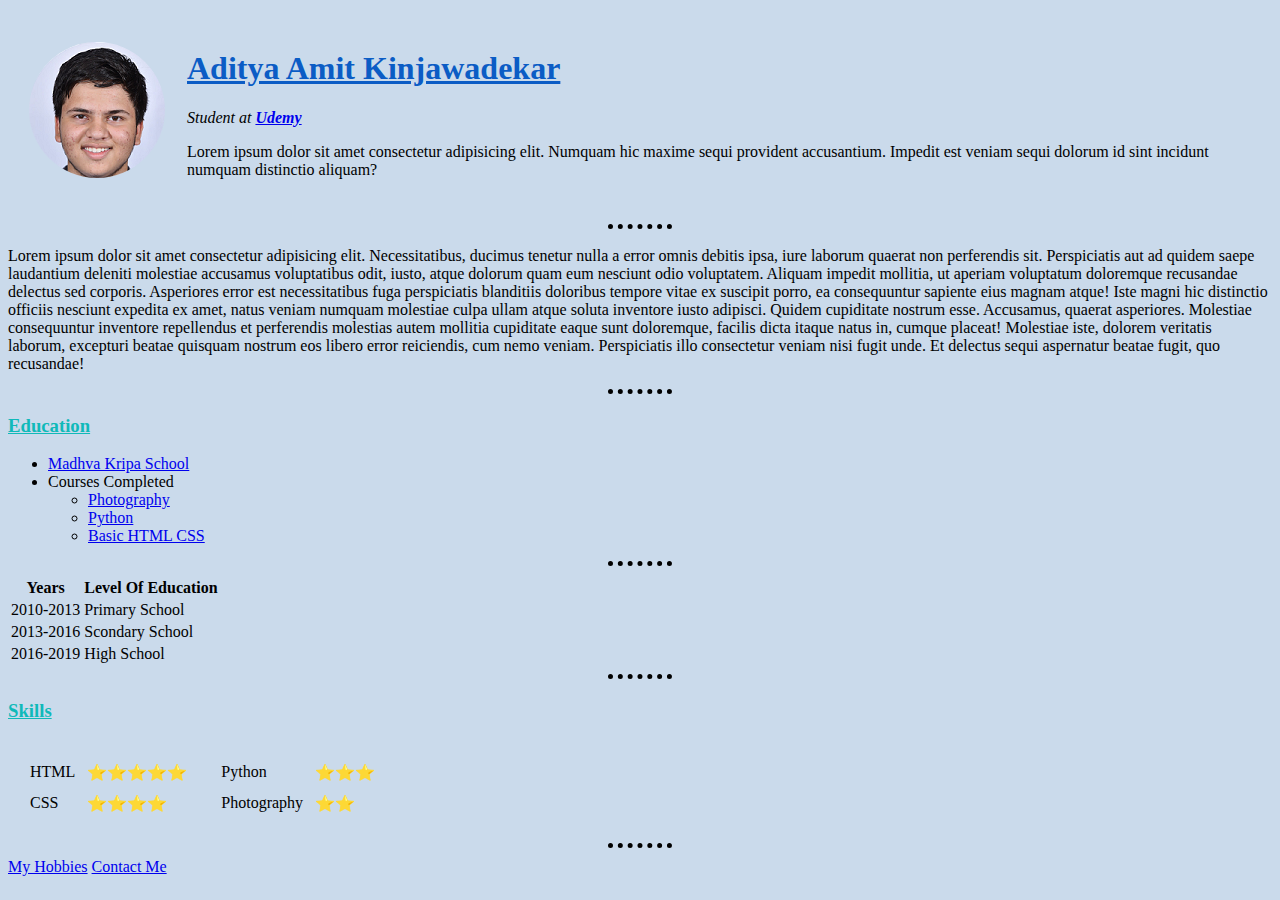
<file: index.html>
<!DOCTYPE html>
<html lang="en">

<head>
    <meta charset="UTF-8">
    <meta name="viewport" content="width=device-width, initial-scale=1.0">
    <title>Aditya's Personal Site</title>
   <link rel="stylesheet" href="css/styles.css ">

</head>

<body >
    <table cellspacing="20">

        <tr>
            <td><img src="images/circle-cropped.png" alt="My Image"></td>
            <td>
                <h1>Aditya Amit Kinjawadekar</h1>

                <p><em>Student at <strong><a href="https://www.udemy.com/">Udemy</a></strong></em></p>
                <p>Lorem ipsum dolor sit amet consectetur adipisicing elit. Numquam hic maxime sequi provident
                    accusantium. Impedit est veniam sequi dolorum id sint incidunt numquam distinctio aliquam?</p>
            </td>
        </tr>
    </table>

    <hr>
    <p>Lorem ipsum dolor sit amet consectetur adipisicing elit. Necessitatibus, ducimus tenetur nulla a error omnis
        debitis ipsa, iure laborum quaerat non perferendis sit. Perspiciatis aut ad quidem saepe laudantium deleniti
        molestiae accusamus voluptatibus
        odit, iusto, atque dolorum quam eum nesciunt odio voluptatem. Aliquam impedit mollitia, ut aperiam voluptatum
        doloremque recusandae delectus sed corporis. Asperiores error est necessitatibus fuga perspiciatis blanditiis
        doloribus tempore vitae
        ex suscipit porro, ea consequuntur sapiente eius magnam atque! Iste magni hic distinctio officiis nesciunt
        expedita ex amet, natus veniam numquam molestiae culpa ullam atque soluta inventore iusto adipisci. Quidem
        cupiditate nostrum esse. Accusamus,
        quaerat asperiores. Molestiae consequuntur inventore repellendus et perferendis molestias autem mollitia
        cupiditate eaque sunt doloremque, facilis dicta itaque natus in, cumque placeat! Molestiae iste, dolorem
        veritatis laborum, excepturi beatae
        quisquam nostrum eos libero error reiciendis, cum nemo veniam. Perspiciatis illo consectetur veniam nisi fugit
        unde. Et delectus sequi aspernatur beatae fugit, quo recusandae!</p>
    <hr>
    <h3>Education</h3>
    <ul>
        <li>
            <a href="http://www.madhavakripa.edu.in/">Madhva Kripa School</a></li>
        <li>Courses Completed
            <ul>
                <li>
                    <a
                        href="https://www.coursera.org/programs/manipal-education-tguaf?productId=2F1xX5-pEeW9BQrf4BmarQ&productType=s12n&showMiniModal=true">Photography</a>
                </li>
                <li>
                    <a
                        href="https://www.coursera.org/programs/manipal-education-tguaf?collectionId=&productId=F-h1g0w7EeWeOApO_l5R1w&productType=s12n&showMiniModal=true">Python</a>
                </li>
                <li>
                    <a href="https://www.coursera.org/learn/html-css-javascript-for-web-developers/home/welcome">Basic
                        HTML CSS</a>
                </li>
            </ul>
        </li>
    </ul>

    <hr>
    <table>
        <thead>
            <th>Years</th>
            <th>Level Of Education</th>
        </thead>
        <tr>
            <td>2010-2013</td>
            <td>Primary School</td>


        </tr>
        <tr>
            <td>2013-2016</td>
            <td>Scondary School</td>

        </tr>
        <tr>
            <td>2016-2019</td>
            <td>High School</td>
        </tr>
    </table>
    <hr>
    <h3>Skills</h3>
    <table cellspacing="10">
        <tr>
            <td>
                <table cellspacing="10">

                    <tr>
                        <td>HTML</td>
                        <td>⭐⭐⭐⭐⭐</td>
                    </tr>
                    <tr>
                        <td>CSS</td>
                        <td>⭐⭐⭐⭐</td>
                    </tr>

                </table>
            </td>
            <td>
                <table cellspacing="10">


                    <tr>
                        <td>Python</td>
                        <td>⭐⭐⭐</td>
                    </tr>
                    <tr>
                        <td>Photography</td>
                        <td>⭐⭐</td>
                    </tr>
                </table>
            </td>
        </tr>
    </table>


    <hr>
    <span>
        <a href="hobbies.html">My Hobbies</a>
        
    </span>
    <span>
        <a href="contact.html">Contact Me</a>
    </span>
</body>

</html>
</file>
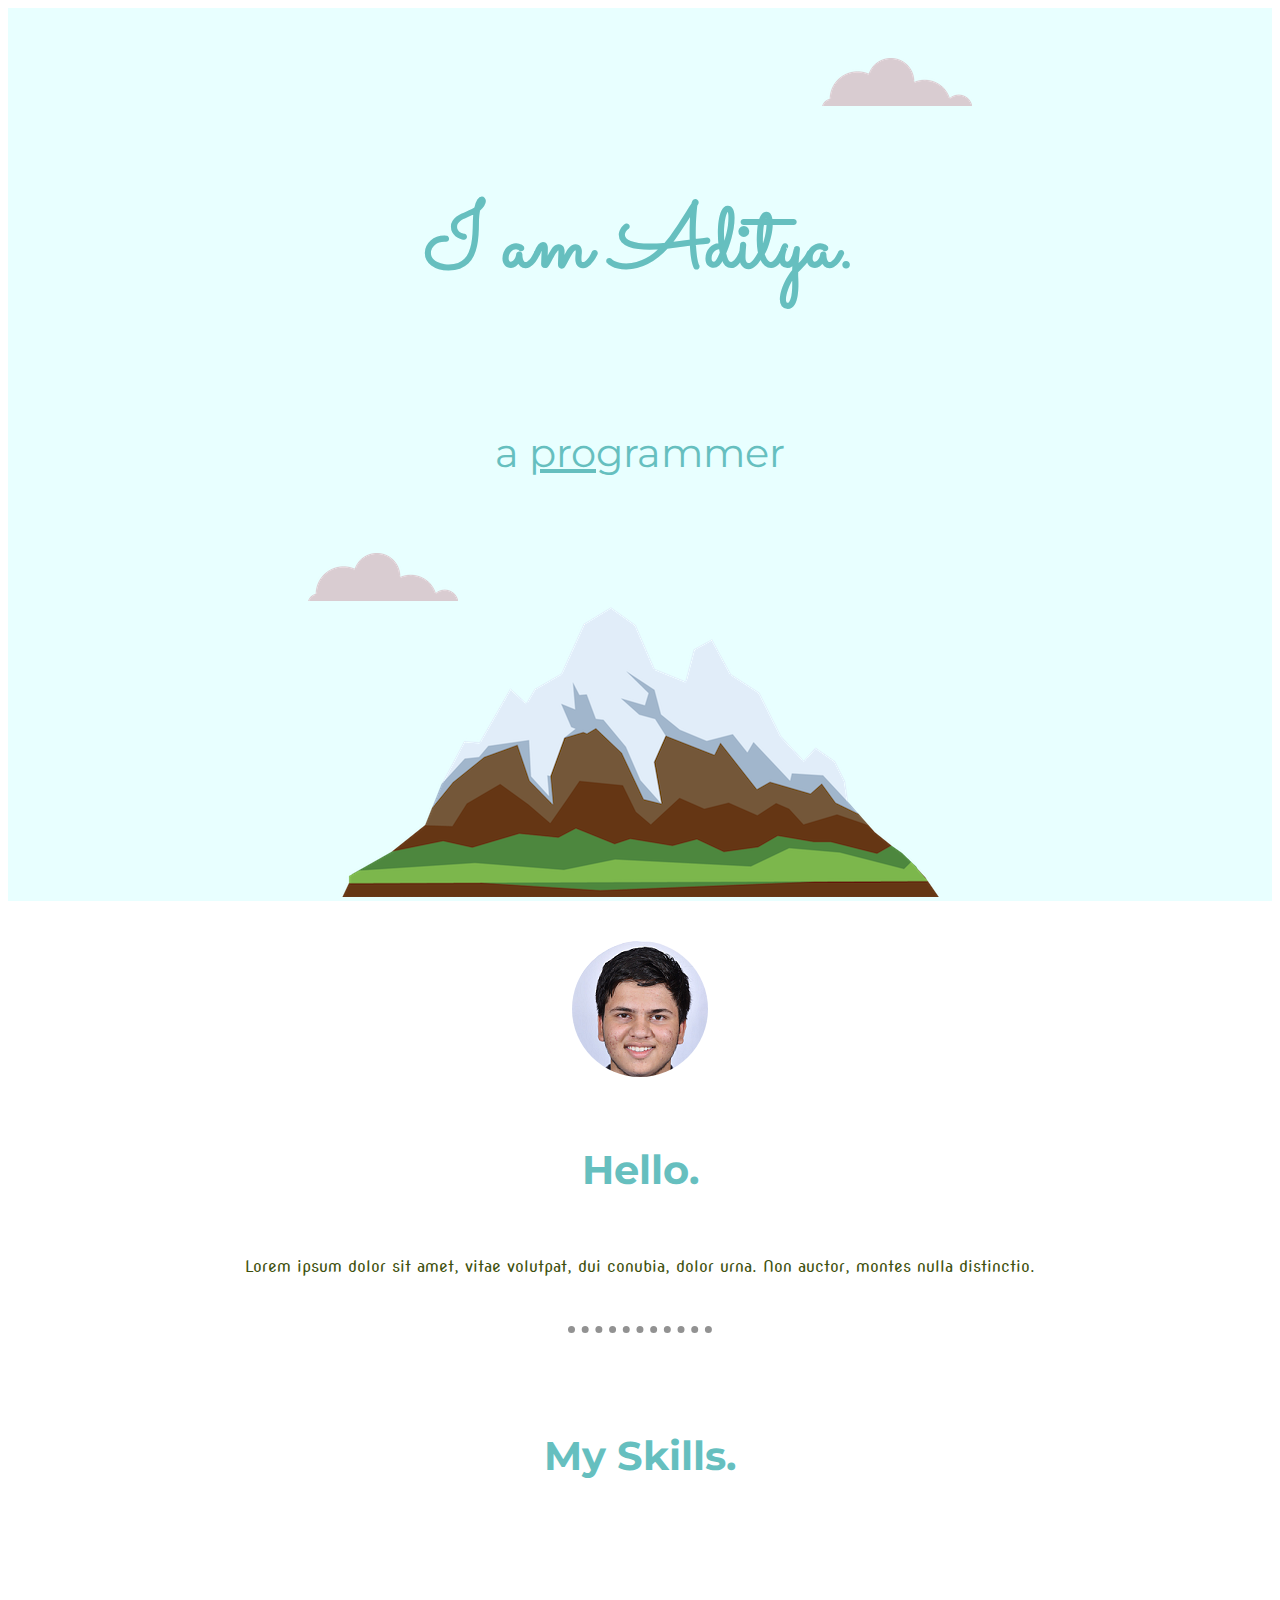
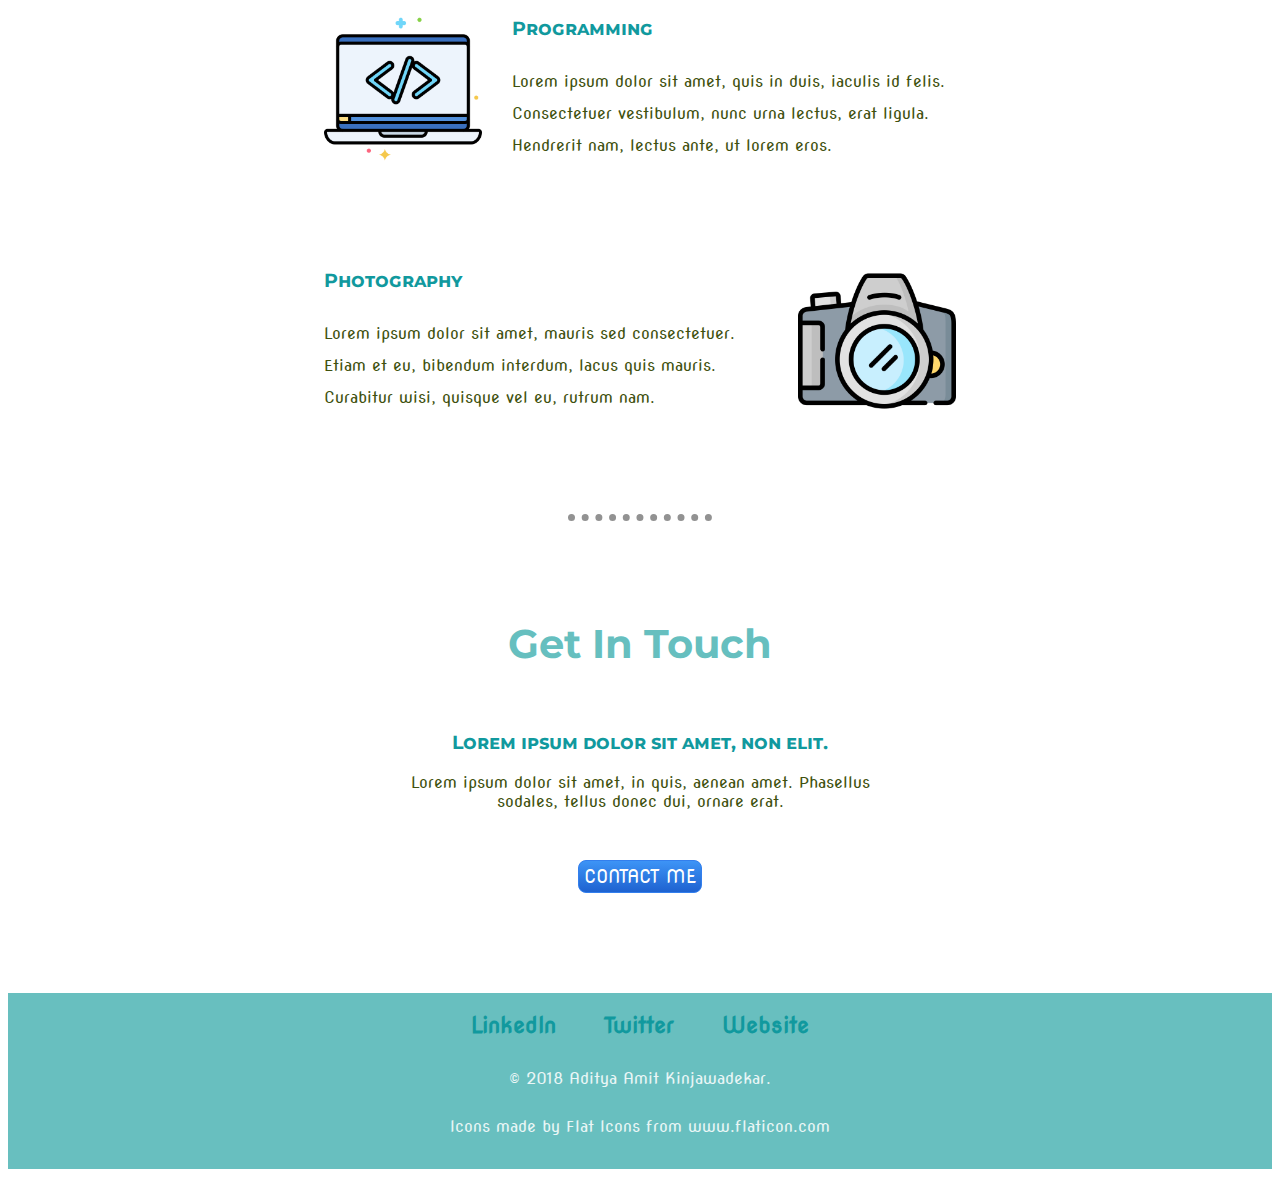
<file: My Site/index.html>
<!DOCTYPE html>
<html lang="en">

<head>
    <meta charset="UTF-8">
    <meta name="viewport" content="width=device-width, initial-scale=1.0">
    <title>Aditya Amit Kinjawadekar</title>
    <link rel="stylesheet" href="css/styles.css">
    <link rel="shortcut icon" href="favicon.ico" type="image/x-icon">
    <link href="https://fonts.googleapis.com/css2?family=Montserrat:wght@500&family=Nova+Round&family=Sacramento&display=swap" rel="stylesheet">
</head>

<body>
    <div class="top-container">
        <img class="top-cloud" src="images/cloud.png" alt="cloud-img">
        <h1>I am Aditya.</h1>
        <h2>a <span class="pro">pro</span>grammer</h2>
        <img class="bottom-cloud" src="images/cloud.png" alt="cloud-img">
        <img src="images/mountain.png" alt="mountain-img">
    </div>
    <div class="middle-container">
        <div class="profile">
          <img src="images/aditya.png" alt="profile">
          <h2>Hello.</h2>
          <p>Lorem ipsum dolor sit amet, vitae volutpat, dui conubia, dolor urna. Non auctor, montes nulla distinctio.</p>
        </div>
        <hr>
        <div class="skills">
          <h2>My Skills.</h2>
          <div class="skill-row">
            <img class="computer" src="images/programing.png" alt="computer-img">
            <h3>Programming</h3>
            <p>Lorem ipsum dolor sit amet, quis in duis, iaculis id felis. Consectetuer vestibulum, nunc urna lectus, erat ligula. Hendrerit nam, lectus ante, ut lorem eros.</p>
          </div>
          <div class="skill-row">
            <img class="camera" src="images/dslr-camera.png" alt="camera-img">
            <h3>Photography</h3>
            <p>Lorem ipsum dolor sit amet, mauris sed consectetuer. Etiam et eu, bibendum interdum, lacus quis mauris. Curabitur wisi, quisque vel eu, rutrum nam.</p>
          </div>
        </div>
        <hr>
        <div class="contact-me">
          <h2>Get In Touch</h2>
          <h3>Lorem ipsum dolor sit amet, non elit.</h3>
          <p>Lorem ipsum dolor sit amet, in quis, aenean amet. Phasellus sodales, tellus donec dui, ornare erat.</p>
          <a class="btn" href="mailto:name@email.com">CONTACT ME</a>
        </div>
      </div>
      
      
      <div class="bottom-container">
        <a class="footer-link" href="https://www.linkedin.com/" target="_blank">LinkedIn</a>
        <a class="footer-link" href="https://twitter.com/" target="_blank">Twitter</a>
        <a class="footer-link" href="https://www.appbrewery.co/">Website</a>
        <p class="credits">© 2018 Aditya Amit Kinjawadekar.</p>
        <p  class="credits">Icons made by <a href="https://www.flaticon.com/authors/flat-icons" title="Flat Icons">Flat Icons</a> from <a href="https://www.flaticon.com/" title="Flaticon"> www.flaticon.com</a></p>
      </div>
      
</body>

</html>
</file>
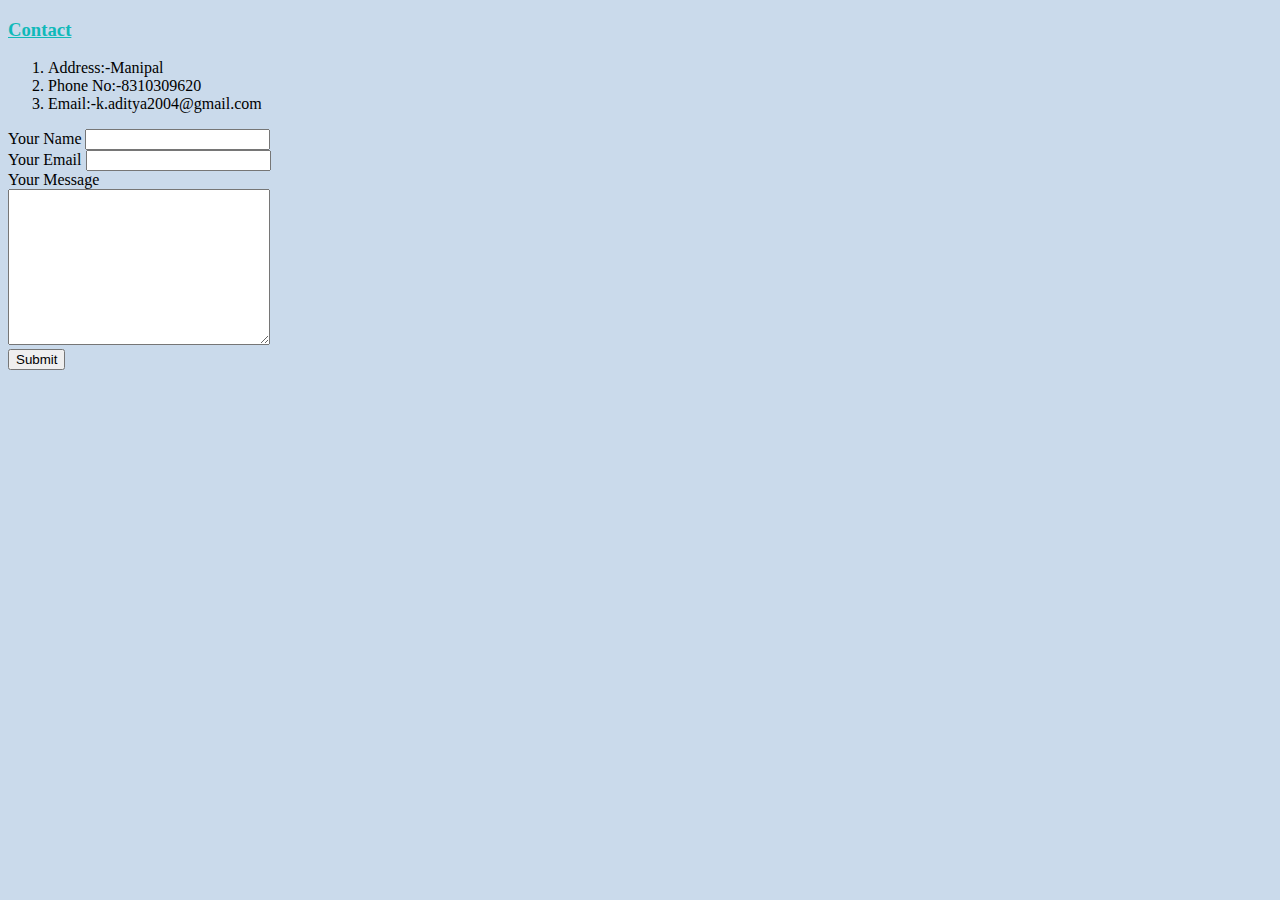
<file: contact.html>
<!DOCTYPE html>
<html lang="en">

<head>
    <meta charset="UTF-8">
    <meta name="viewport" content="width=device-width, initial-scale=1.0">
    <title>Contact Me</title>
    <link rel="stylesheet" href="css/styles.css ">
   
</head>

<body>
    <h3>Contact</h3>
    <ol>
        <li>Address:-Manipal</li>
        <li>Phone No:-8310309620</li>
        <li>Email:-k.aditya2004@gmail.com</li>
    </ol>
    <form action="mailto:k.aditya2004@gmail.com" method="POST" enctype="text/plain">
        <label for="" >Your Name</label>
        <input type="text" name="Name"><br>
        <label for="">Your Email</label>
        <input type="email" name="Email" id=""><BR>
        <label for="">Your Message</label><br>
        <textarea name="Message" id="" cols="30" rows="10"></textarea><br>
        <input type="submit" >




    </form>
</body>

</html>
</file>
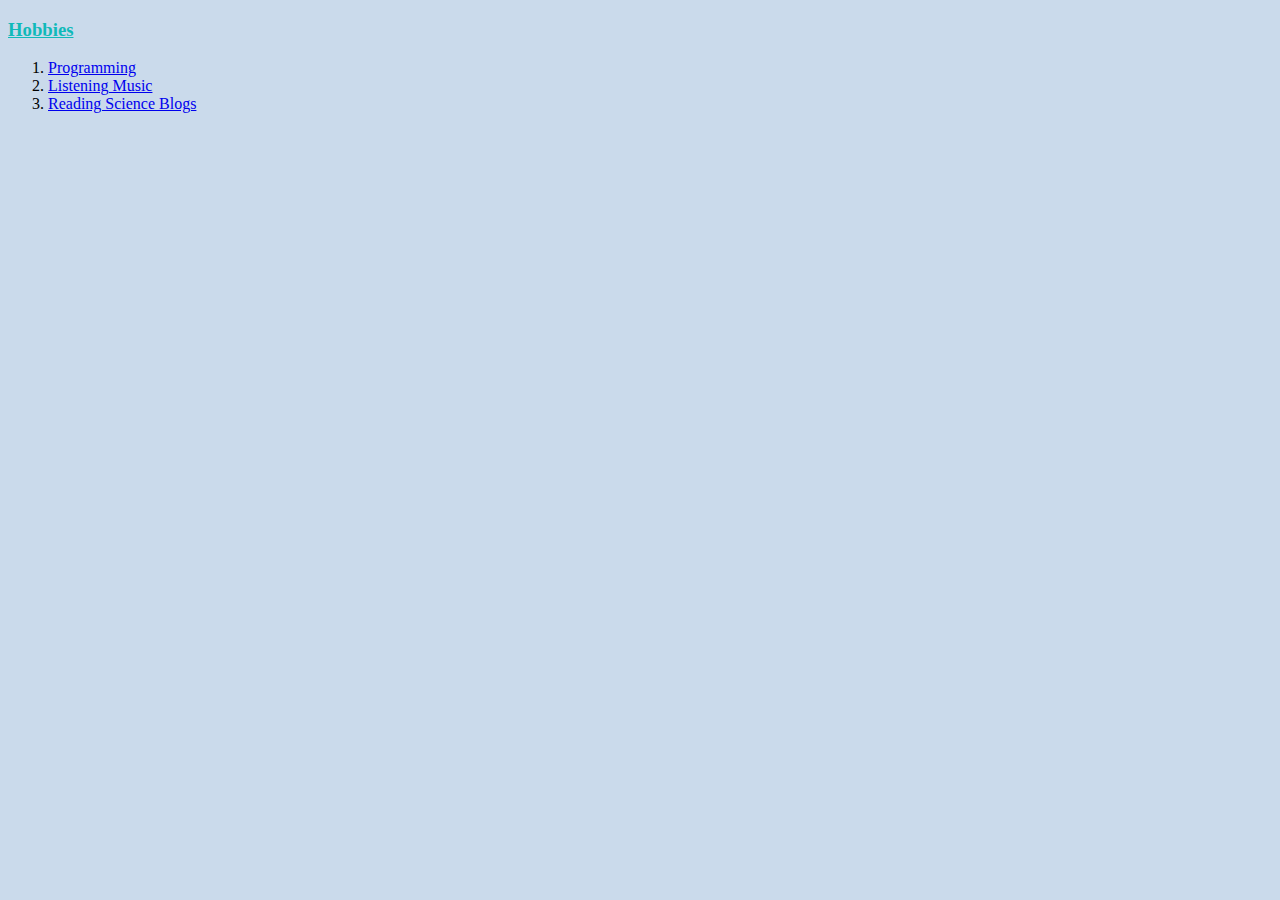
<file: hobbies.html>
<!DOCTYPE html>
<html lang="en">

<head>
    <meta charset="UTF-8">
    <meta name="viewport" content="width=device-width, initial-scale=1.0">
    <link rel="stylesheet" href="css/styles.css ">
    <title>My Hobbies</title>
</head>

<body>
    <h3>Hobbies</h3>
    <ol>
        <li>
            <a href="https://en.wikipedia.org/wiki/Computer_programming">Programming</a>
        </li>
        <li>
            <a href="https://en.wikipedia.org/wiki/Music">Listening Music</a>
        </li>
        <li>
            <a href="https://scienceblogs.com/">Reading Science Blogs</a>
        </li>
    </ol>
</body>

</html>
</file>
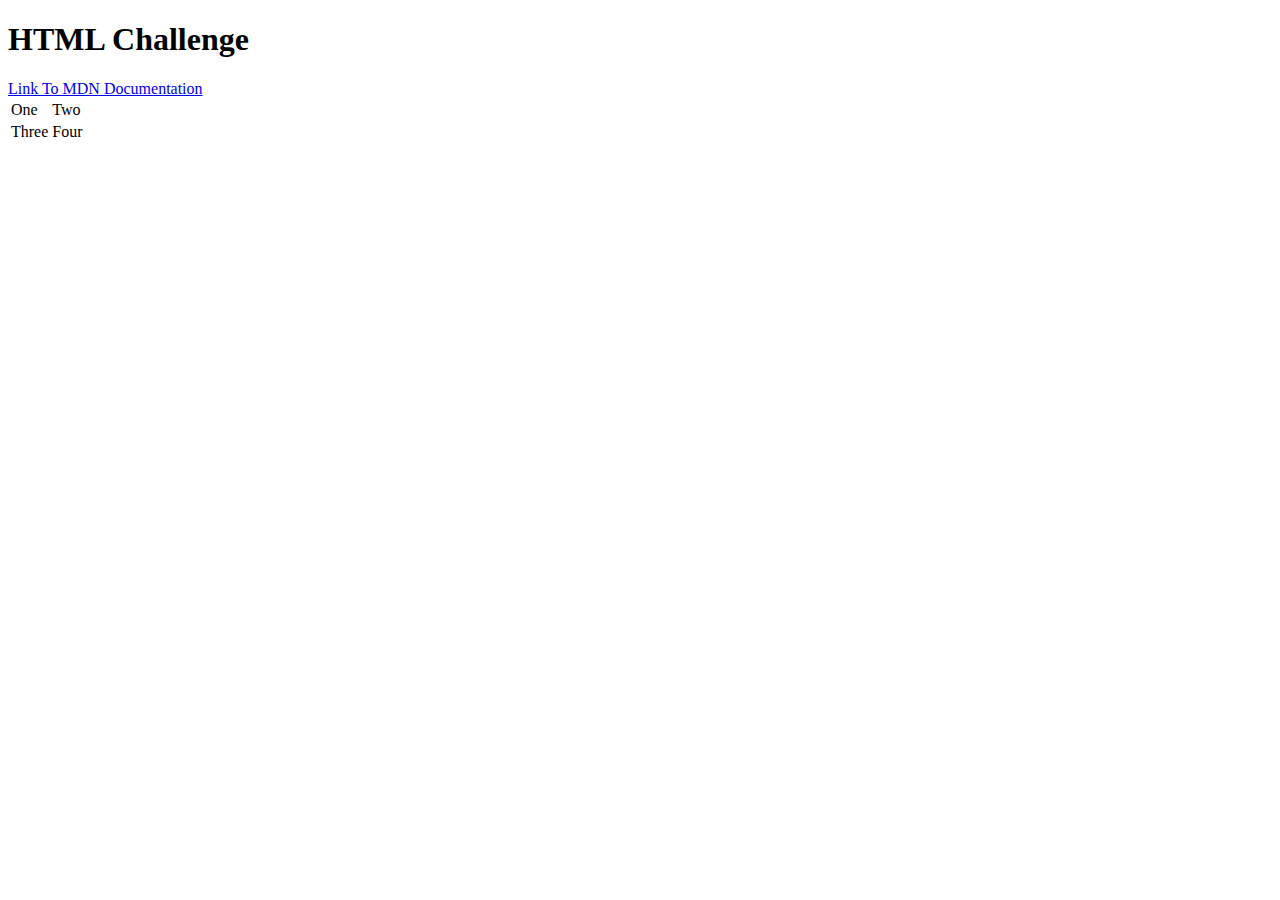
<file: my.html>
<!DOCTYPE html>
<html lang="en">

<head>
    <meta charset="UTF-8">
    <meta name="viewport" content="width=device-width, initial-scale=1.0">
    <title>Document</title>
</head>

<body>
    <h1>HTML Challenge</h1>
    <a href="https://developer.mozilla.org/en-US/">Link To MDN Documentation</a>
    <table>
        <tr>
            <td>One</td>
            <td>Two</td>
        </tr>
        <tr>
            <td>Three</td>
            <td>Four</td>
        </tr>
    </table>
</body>

</html>
</file>
<file: css/styles.css>
body {
    background-color: #cadaeb;
    font-family: "Tw Cen MT";
    
}
hr{
    
    border-style: dotted none none none;
    border-width: 5px;
    border-color: black;
    height: 2px;
    width:5%;
}
h1{ color:#0b5cc5;
    text-decoration: underline;}
h3{
    color:#10b9b9;
    text-decoration: underline;
}
</file>
<file: My Site/css/styles.css>
body {
  text-align: center;
  font-family: "Nova Round", cursive;
  color: #40510e;
}
h1 {
  font-family: "Sacramento", cursive;
  font-size: 5.625rem;
  margin-top: 3.125rem;
  color: #66bfbf;
  line-height: 2;
}
h2 {
  font-family: "Montserrat", sans-serif;
  font-size: 2.5rem;
  padding: 1.875rem;
  color: #66bfbf;
}
h3 {
  font-family: "Montserrat", sans-serif;
  color: #11999e;
  font-variant: small-caps;
}
.top-container {
  position: relative;
  background-color: #e8ffff;
  padding-top: 100px;
}
a {
  color: #11999e;
}
.pro {
  text-decoration: underline;
}
.bottom-cloud {
  position: absolute;
  bottom: 300px;
  left: 300px;
}
.top-cloud {
  position: absolute;
  top: 50px;
  right: 300px;
}
.top-container h2 {
  font-weight: normal;
}
.skill-row {
  width: 50%;
  margin: 100px auto;
  text-align: left;
  line-height: 2;
}
.skill-row img {
  width: 25%;
}
.computer {
  float: left;
  margin-right: 30px;
}
.camera {
  float: right;
  margin-left: 30px;
}
.profile img {
  margin-top: 40px;
}
hr {
  font-family: none;
  width: 10%;
  margin: 50px auto;
  border: none;
  border-top: 7px dotted #929292;
  padding: 9px;
}
.bottom-container {
  margin: 0;
  background-color: #68bfbf;
  padding: 10px;
  line-height: 2;
  text-decoration: none;
  font-weight: 500;
}
.credits {
  color: #eaf6f6;
  
}
.credits a {
  text-decoration: none;
  color: #eaf6f6;
  
}
.footer-link {
  padding: 21px;
  text-decoration: none;
  font-size: 22px;
  font-weight: bold;
}
.contact-me {
  margin-bottom: 100px;
}
.contact-me a {
  margin-top: 24px;
  background: #3d94f6;
  background-image: -webkit-linear-gradient(top, #3d94f6, #1e62d0);
  background-image: -moz-linear-gradient(top, #3d94f6, #1e62d0);
  background-image: -ms-linear-gradient(top, #3d94f6, #1e62d0);
  background-image: -o-linear-gradient(top, #3d94f6, #1e62d0);
  background-image: -webkit-gradient(to bottom, #3d94f6, #1e62d0);
  -webkit-border-radius: 8px;
  -moz-border-radius: 8px;
  border-radius: 8px;
  color: #ffffff;
  font-family: "Nova Round", cursive;
  font-size: 18px;
  font-weight: 100;
  padding: 5px;
  border: solid #337fed 1px;
  text-decoration: none;
  display: inline-block;
  cursor: pointer;
  text-align: center;
}
.contact-me a:hover {
  border: solid #337fed 1px;
  background: #1e62d0;
  background-image: -webkit-linear-gradient(top, #1e62d0, #3d94f6);
  background-image: -moz-linear-gradient(top, #1e62d0, #3d94f6);
  background-image: -ms-linear-gradient(top, #1e62d0, #3d94f6);
  background-image: -o-linear-gradient(top, #1e62d0, #3d94f6);
  background-image: -webkit-gradient(to bottom, #1e62d0, #3d94f6);
  -webkit-border-radius: 8px;
  -moz-border-radius: 8px;
  border-radius: 8px;
  text-decoration: none;
}

.contact-me p {
  margin: 5px auto 25px auto;
  width: 40%;
}
</file>
